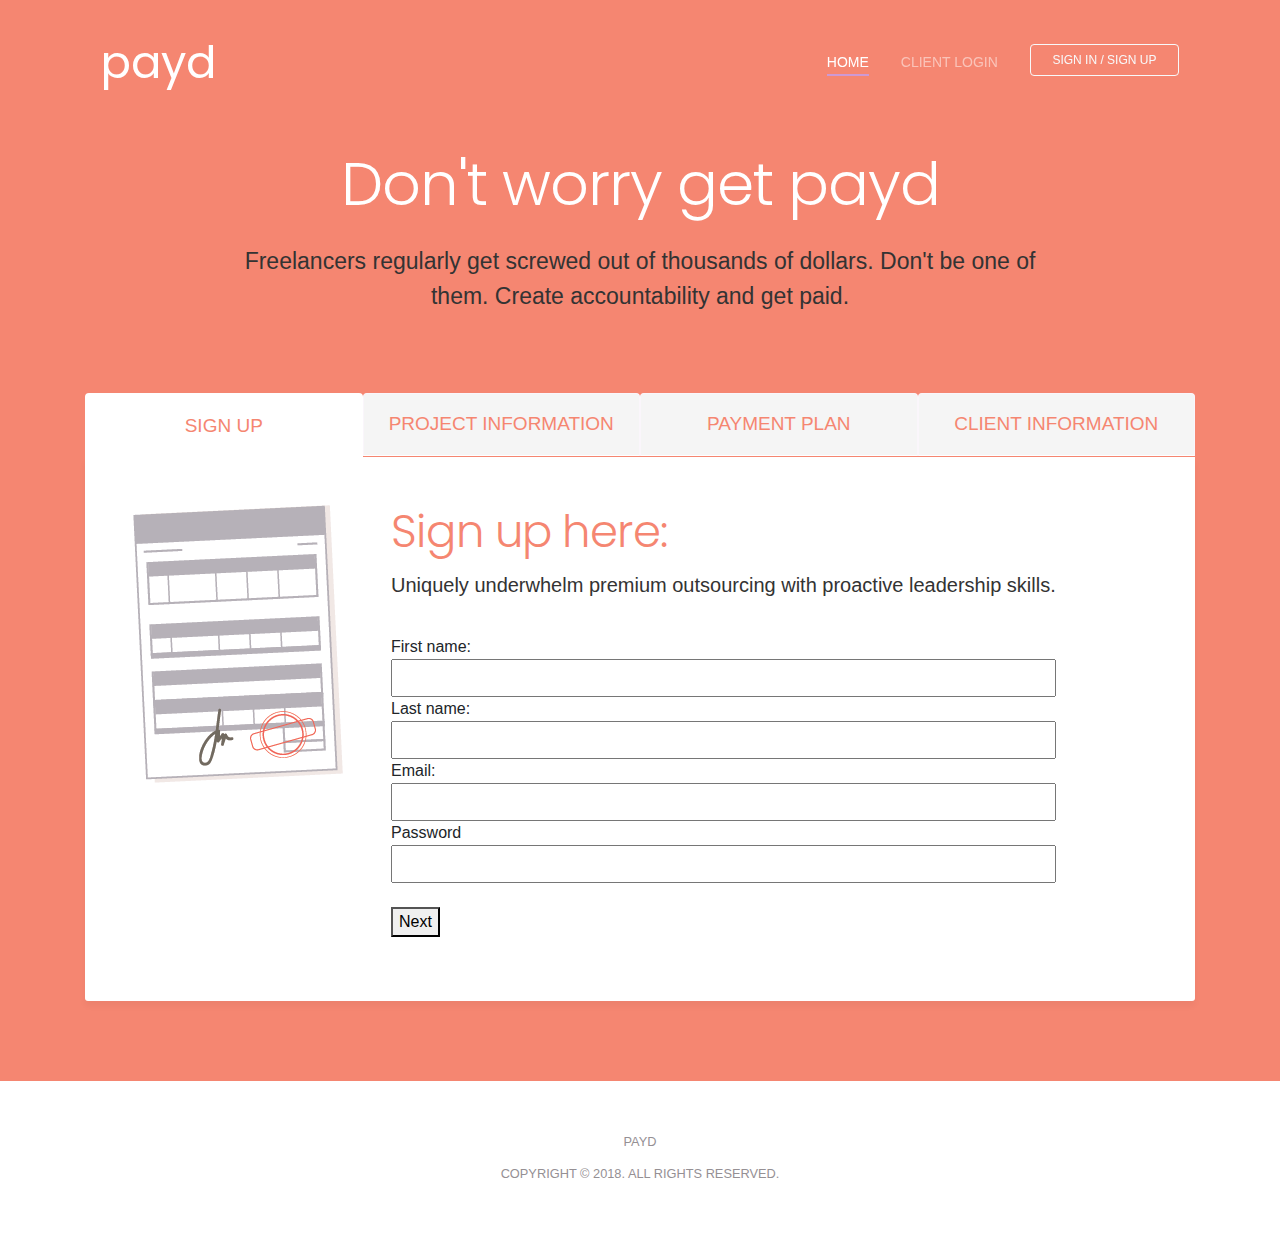
<file: index.html>
<!doctype html>
<html lang="en">


<head>
    <title>Payd</title>
    <!-- Required meta tags -->
    <meta charset="utf-8">
    <meta name="viewport" content="width=device-width, initial-scale=1, shrink-to-fit=no">
    <meta name="description" content="Mobland - Mobile App Landing Page Template">
    <meta name="keywords" content="HTML5, bootstrap, mobile, app, landing, ios, android, responsive">

    <!-- Font -->
    <link rel="dns-prefetch" href="//fonts.googleapis.com">
	<link href="https://fonts.googleapis.com/css?family=Poppins:700,900" rel="stylesheet">

    <!-- Bootstrap CSS -->
    <link rel="stylesheet" href="css/bootstrap.min.css">
    <!-- Themify Icons -->
    <link rel="stylesheet" href="css/themify-icons.css">
    <!-- Owl carousel -->
    <link rel="stylesheet" href="css/owl.carousel.min.css">
    <!-- Main css -->
    <link href="css/style.css" rel="stylesheet">
</head>
<style>
.btn-group button {
    background-color: #F58671; /* Green background */
    border: 1px solid white; /* Green border */
    color: white; /* White text */
    padding: 25px 45px; /* Some padding */
    cursor: pointer; /* Pointer/hand icon */
    float: left; /* Float the buttons side by side */ 
	display: flex;
  	align-items: center;
  	justify-content: center;
}

/* Clear floats (clearfix hack) */
.btn-group:after {
    content: "";
    clear: both;
    display: table;
}

.btn-group button:not(:last-child) {
    border-right: none; /* Prevent double borders */
}

/* Add a background color on hover */
.btn-group button:hover {
    background-color: #333;
}
</style>
<body data-spy="scroll" data-target="#navbar" data-offset="30">

    <!-- Nav Menu -->

    <div class="nav-menu fixed-top">
        <div class="container">
            <div class="row">
                <div class="col-md-12">
                    <nav class="navbar navbar-dark navbar-expand-lg">
                        <a class="navbar-brand" href="index.html">payd</a> <button class="navbar-toggler" type="button" data-toggle="collapse" data-target="#navbar" aria-controls="navbar" aria-expanded="false" aria-label="Toggle navigation"> <span class="navbar-toggler-icon"></span> </button>
                        <div class="collapse navbar-collapse" id="navbar">
                            <ul class="navbar-nav ml-auto">
                                <li class="nav-item"> <a class="nav-link active" href="#home">HOME <span class="sr-only">(current)</span></a> </li>
                                <li class="nav-item"> <a class="nav-link" href="#contact">CLIENT LOGIN</a> </li>
                                <li class="nav-item"><a href="#" class="btn btn-outline-light my-3 my-sm-0 ml-lg-3">SIGN IN / SIGN UP</a></li>
                            </ul>
                        </div>
                    </nav>
                </div>
            </div>
        </div>
    </div>


    <header class="bg-gradient" id="home">
        <div class="container mt-5">
          <h1>Don't worry get payd</h1>
          <p class="tagline">Freelancers regularly get screwed out of thousands of dollars. Don't be one of them. Create accountability and get paid.</p>
        </div>
    </header>
<!-- // end .section -->
    <!-- // end .section -->


    <div class="section light-bg">
        <div class="container">
            <ul class="nav nav-tabs nav-justified" role="tablist">
                <li class="nav-item">
                    <a class="nav-link active" data-toggle="tab" href="#communication">SIGN UP</a>
                </li>
                <li class="nav-item">
                    <a class="nav-link" data-toggle="tab" href="#schedule">PROJECT INFORMATION</a>
                </li>
                <li class="nav-item">
                    <a class="nav-link" data-toggle="tab" href="#messages">PAYMENT PLAN</a>
                </li>
                <li class="nav-item">
                    <a class="nav-link" data-toggle="tab" href="#livechat">CLIENT INFORMATION</a>
                </li>
            </ul>
            <div class="tab-content">
                <div class="tab-pane fade show active" id="communication">
                    <div class="d-flex flex-column flex-lg-row">
                        <img src="images/contract.png" alt="graphic" class="img-fluid rounded align-self-start mr-lg-5 mb-5 mb-lg-0">
                        <div>

                            <h2>Sign up here:</h2>
                            <p class="lead">Uniquely underwhelm premium outsourcing with proactive leadership skills. </p>
<form method="post" action="send_mail.php">
  First name:<br>
  <input type="text" name="first_name" style="width: 100%; padding: 5px 20px;" style="width: 100%;  padding: 20p:">
  <br>
  Last name:<br>
  <input type="text" name="last_name" style="width: 100%; padding: 5px 20px;" >
  <br>
  Email:<br>
  <input type="email" name="email_address" style="width: 100%; padding: 5px 20px;" >
  <br>
  Password<br>
  <input type="password" name="password" style="width: 100%; padding: 5px 20px;" >
  <br><br>
<button>Next</button></form> 
                            </p>
                        </div>
                    </div>
                </div>
                <div class="tab-pane fade" id="schedule">
                    <div class="d-flex flex-column flex-lg-row">
                        <div>
                            <h2>Project Information</h2>
                            <p class="lead">Uniquely underwhelm premium outsourcing with proactive leadership skills. </p>
<form method="post" action="send_mail.php">
  Name of the project:<br>
  <input type="text" name="first_name" style="width: 90%;
    padding: 5px 20px;" >
  <br>
  Description of the project:<br>
  <textarea name="last_name" rows="5" cols="60"></textarea>
  <br><br>
<button>Next</button></form> 

                        </div>
                        <img src="images/project.png" alt="graphic" class="img-fluid rounded align-self-start mr-lg-5 mb-5 mb-lg-0">
                    </div>
                </div>
                <div class="tab-pane fade" id="messages">
                    <div class="d-flex flex-column flex-lg-row">
                        <img src="images/payment.png" alt="graphic" class="img-fluid rounded align-self-start mr-lg-5 mb-5 mb-lg-0">
                        <div>
                            <h2>Payment Plan</h2>
							<strong><p class="lead">Enter Amount: </strong><input type="first_name" id="amount" name="amount" placeholder="$">
                            <strong><p class="lead">Plan Selected: </strong>
                              <select name="plan-selected" id="plan-selected">
                                <option value="hide">-- Please select --</option>
                                <option value="one-timepayment">One-Time Payment</option>
                                <option value="structured">Structured</option>
                              </select>
							
							  <select name="split" id="split">
                                <option value="hide">-- Please select --</option>
                                <option value="5050">50/50 Payment</option>
                                <option value="25">25/25/25/25 Payment</option>
                              </select>
                            </strong></p>
                            <p> </p>
                            
  <div class="table-responsive">          
  <table class="table">
    <thead>
      <tr>
        <th>Percentage</th>
        <th>Amount</th>
        <th>Milestones</th>
      </tr>
    </thead>
    <tbody>
      <tr>
        <td>25%</td>
        <td>$75</td>
        <td><input type="text" name="last_name" style="width: 100%; padding: 5px 20px;" ></td>
      </tr>
      <tr>
        <td>50%</td>
        <td>$75</td>
        <td><input type="text" name="last_name" style="width: 100%; padding: 5px 20px;" ></td>
      </tr>
      <tr>
        <td>75%</td>
        <td>$75</td>
        <td><input type="text" name="last_name" style="width: 100%; padding: 5px 20px;" ></td>
      </tr>
      <tr>
        <td>100%</td>
        <td>$75</td>
        <td><input type="text" name="last_name" style="width: 100%; padding: 5px 20px;" ></td>
      </tr>
    </tbody>
  </table>
<button>Next</button>
  </div>

                        </div>
                    </div>
                </div>
                <div class="tab-pane fade" id="livechat">
                    <div class="d-flex flex-column flex-lg-row">
                        <div>
                            <h2>Client Information</h2>
                            <p class="lead">Uniquely underwhelm premium outsourcing with proactive leadership skills. </p>
<form method="post" action="send_mail.php">
  First name:<br>
  <input type="text" name="first_name" style="width: 100%; padding: 5px 20px;" >
  <br>
  Last name:<br>
  <input type="text" name="last_name" style="width: 100%; padding: 5px 20px;" >
  <br>
  Company:<br>
  <input type="text" name="last_name" style="width: 100%; padding: 5px 20px;" >
  <br>
	Email:<br>
  <input type="text" name="email_address" style="width: 100%; padding: 5px 20px;" >
  <br>
  Password<br>
  <input type="text" name="password" style="width: 100%; padding: 5px 20px;" >
  <br><br>
<button>Request Payment</button>
</form> 
                        </div>
                        <img src="images/client.png" alt="graphic" class="img-fluid rounded align-self-start mr-lg-5 mb-5 mb-lg-0">
                    </div>
                </div>
            </div>


        </div>
    </div>
    <!-- // end .section -->
    <!-- // end .section -->    <!-- // end .section -->
    <!-- // end .section -->
    <!-- // end .section -->
    <!-- // end .section -->    <!-- // end .section -->
    <!-- // end .section -->
    <!-- // end .section -->
    <footer class="my-5 text-center">
        <!-- Copyright removal is not prohibited! -->
		<p class="mb-2"><small>PAYD</small></p>
        <p class="mb-2"><small>COPYRIGHT © 2018. ALL RIGHTS RESERVED.</small></p>
    </footer>

    <!-- jQuery and Bootstrap -->
    <script src="js/jquery-3.2.1.min.js"></script>
    <script src="js/bootstrap.bundle.min.js"></script>
    <!-- Plugins JS -->
    <script src="js/owl.carousel.min.js"></script>
    <!-- Custom JS -->
    <script src="js/script.js"></script>

</body>

</html>
</file>
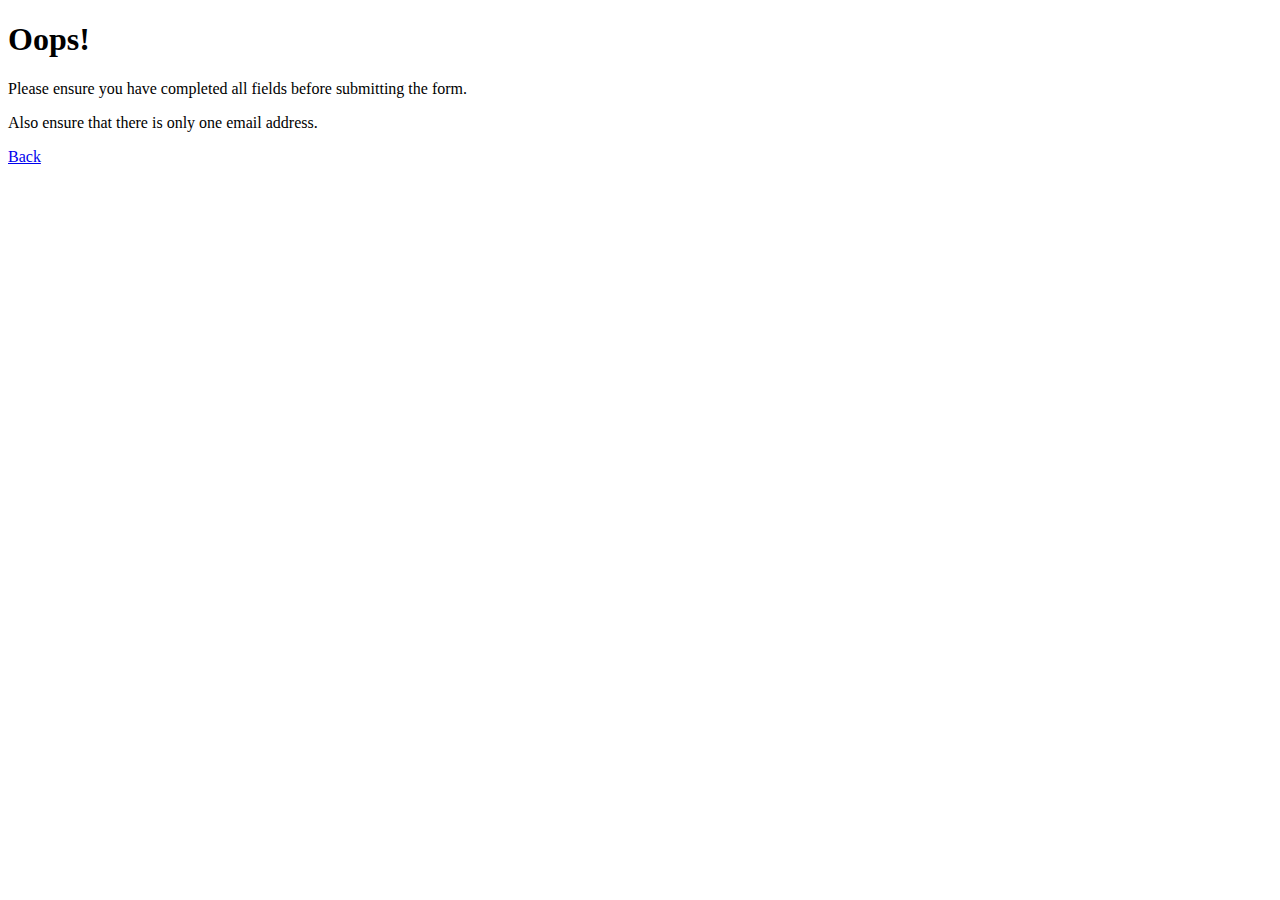
<file: error_message.html>
<!DOCTYPE html>
<title>Error</title>	

<h1>Oops!</h1>
<p>Please ensure you have completed all fields before submitting the form. </p>
<p>Also ensure that there is only one email address.</p>
<p><a href="JavaScript:history.go(-1);">Back</a></p>
</file>
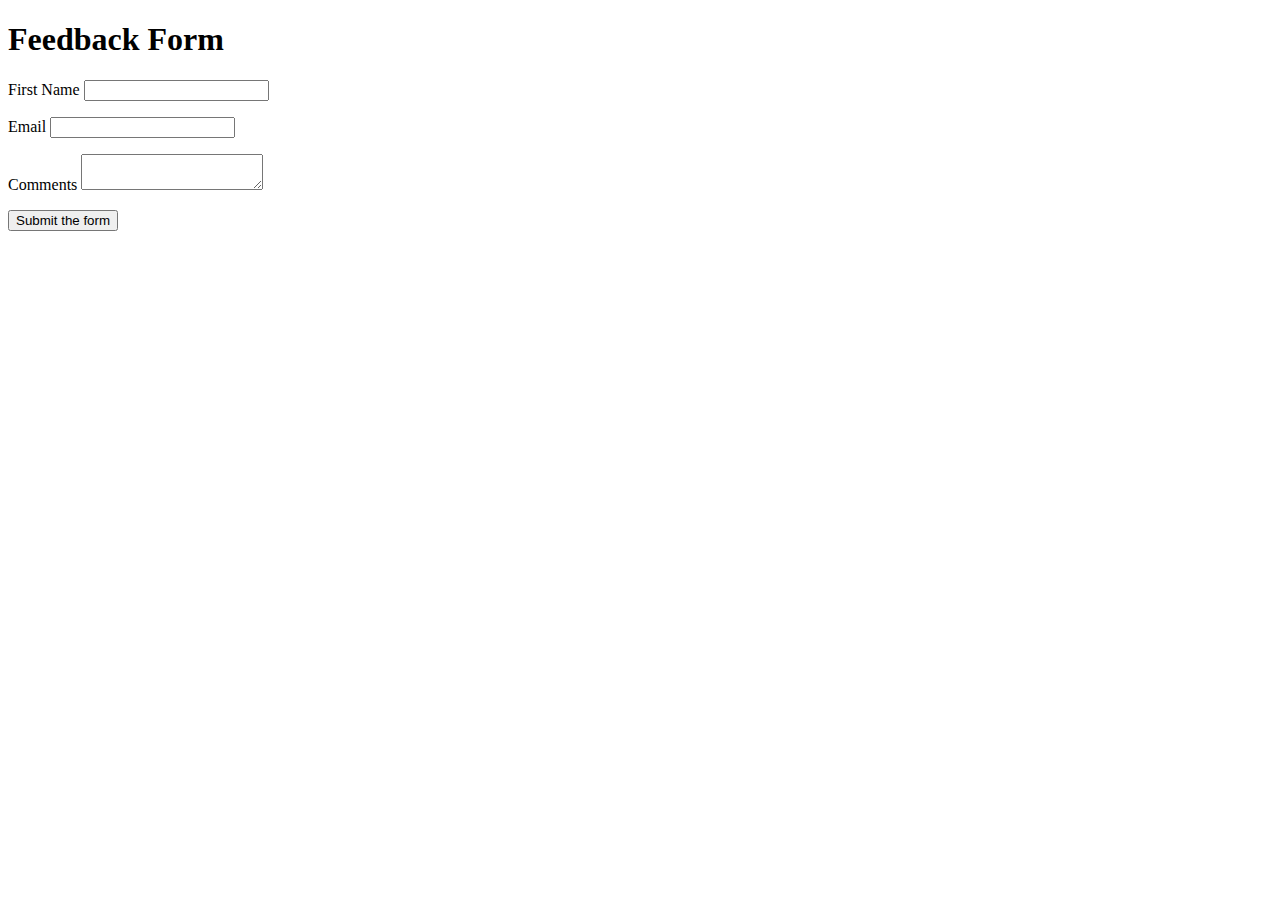
<file: feedback_form.html>
<!DOCTYPE html>
<title>Feedback Form</title>	

<h1>Feedback Form</h1>

<form method="post" action="send_mail.php">
<p>
<label>First Name
<input type="text" name="first_name" required>
</label> 
</p>
<p>
<label>Email 
<input type="email" name="email_address">
</label>
</p>
<p>
<label>Comments
<textarea name="comments" maxlength="500"></textarea>
</label>
</p>
<p><button>Submit the form</button></p>
</form>
</file>
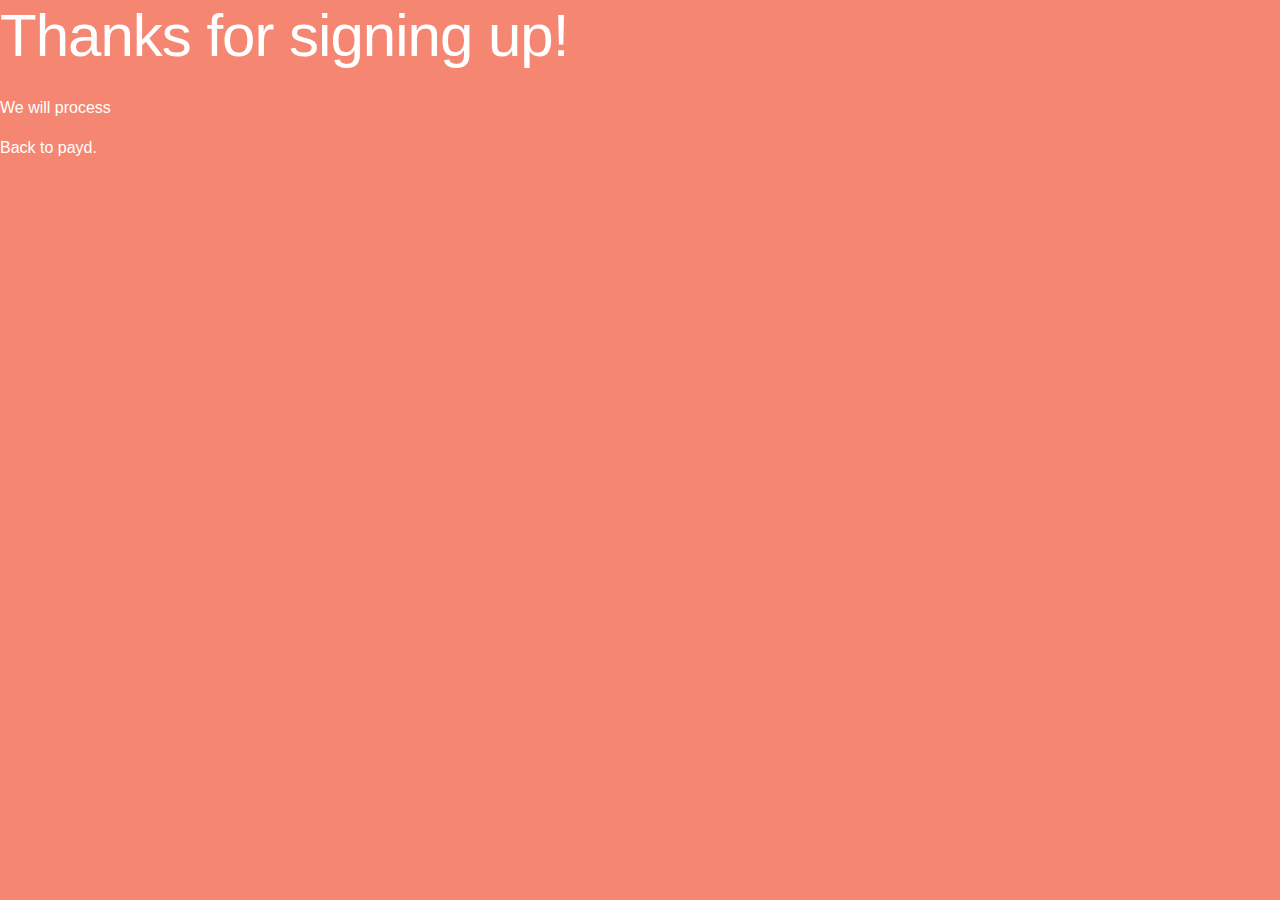
<file: thank_you.html>
<!DOCTYPE html>


<style>
.btn-group button {
    background-color: #F58671; /* Green background */
    border: 1px solid white; /* Green border */
    color: white; /* White text */
    padding: 25px 45px; /* Some padding */
    cursor: pointer; /* Pointer/hand icon */
    float: left; /* Float the buttons side by side */ 
	display: flex;
  	align-items: center;
  	justify-content: center;
}

/* Clear floats (clearfix hack) */
.btn-group:after {
    content: "";
    clear: both;
    display: table;
}

.btn-group button:not(:last-child) {
    border-right: none; /* Prevent double borders */
}

/* Add a background color on hover */
.btn-group button:hover {
    background-color: #333;
}
</style>
    <!-- Bootstrap CSS -->
    <link rel="stylesheet" href="css/bootstrap.min.css">
    <!-- Themify Icons -->
    <link rel="stylesheet" href="css/themify-icons.css">
    <!-- Owl carousel -->
    <link rel="stylesheet" href="css/owl.carousel.min.css">
    <!-- Main css -->
    <link href="css/style.css" rel="stylesheet">
<title>Thank You</title>	
<body style="background-color: #F58671;
"> <h1 style="
    color: #fff;
">Thanks for signing up!</h1>
<p style="color: #fff;">We will process</p>
<p style="color: #fff;"style="color: #fff;"><a href="index.html" style="color: #fff;">Back to payd</a>.</p></body>
</file>
<file: css/themify-icons.css>
@font-face {
    font-family: 'themify';
    src: url('../fonts/themify.eot?-fvbane');
    src: url('../fonts/themify.eot?#iefix-fvbane') format('embedded-opentype'), url('../fonts/themify.woff?-fvbane') format('woff'), url('../fonts/themify.ttf?-fvbane') format('truetype'), url('../fonts/themify.svg?-fvbane#themify') format('svg');
    font-weight: normal;
    font-style: normal;
}

[class^="ti-"],
[class*=" ti-"] {
    font-family: 'themify';
    speak: none;
    font-style: normal;
    font-weight: normal;
    font-variant: normal;
    text-transform: none;
    line-height: 1;
    /* Better Font Rendering =========== */
    -webkit-font-smoothing: antialiased;
    -moz-osx-font-smoothing: grayscale;
}

.ti-wand:before {
    content: "\e600";
}

.ti-volume:before {
    content: "\e601";
}

.ti-user:before {
    content: "\e602";
}

.ti-unlock:before {
    content: "\e603";
}

.ti-unlink:before {
    content: "\e604";
}

.ti-trash:before {
    content: "\e605";
}

.ti-thought:before {
    content: "\e606";
}

.ti-target:before {
    content: "\e607";
}

.ti-tag:before {
    content: "\e608";
}

.ti-tablet:before {
    content: "\e609";
}

.ti-star:before {
    content: "\e60a";
}

.ti-spray:before {
    content: "\e60b";
}

.ti-signal:before {
    content: "\e60c";
}

.ti-shopping-cart:before {
    content: "\e60d";
}

.ti-shopping-cart-full:before {
    content: "\e60e";
}

.ti-settings:before {
    content: "\e60f";
}

.ti-search:before {
    content: "\e610";
}

.ti-zoom-in:before {
    content: "\e611";
}

.ti-zoom-out:before {
    content: "\e612";
}

.ti-cut:before {
    content: "\e613";
}

.ti-ruler:before {
    content: "\e614";
}

.ti-ruler-pencil:before {
    content: "\e615";
}

.ti-ruler-alt:before {
    content: "\e616";
}

.ti-bookmark:before {
    content: "\e617";
}

.ti-bookmark-alt:before {
    content: "\e618";
}

.ti-reload:before {
    content: "\e619";
}

.ti-plus:before {
    content: "\e61a";
}

.ti-pin:before {
    content: "\e61b";
}

.ti-pencil:before {
    content: "\e61c";
}

.ti-pencil-alt:before {
    content: "\e61d";
}

.ti-paint-roller:before {
    content: "\e61e";
}

.ti-paint-bucket:before {
    content: "\e61f";
}

.ti-na:before {
    content: "\e620";
}

.ti-mobile:before {
    content: "\e621";
}

.ti-minus:before {
    content: "\e622";
}

.ti-medall:before {
    content: "\e623";
}

.ti-medall-alt:before {
    content: "\e624";
}

.ti-marker:before {
    content: "\e625";
}

.ti-marker-alt:before {
    content: "\e626";
}

.ti-arrow-up:before {
    content: "\e627";
}

.ti-arrow-right:before {
    content: "\e628";
}

.ti-arrow-left:before {
    content: "\e629";
}

.ti-arrow-down:before {
    content: "\e62a";
}

.ti-lock:before {
    content: "\e62b";
}

.ti-location-arrow:before {
    content: "\e62c";
}

.ti-link:before {
    content: "\e62d";
}

.ti-layout:before {
    content: "\e62e";
}

.ti-layers:before {
    content: "\e62f";
}

.ti-layers-alt:before {
    content: "\e630";
}

.ti-key:before {
    content: "\e631";
}

.ti-import:before {
    content: "\e632";
}

.ti-image:before {
    content: "\e633";
}

.ti-heart:before {
    content: "\e634";
}

.ti-heart-broken:before {
    content: "\e635";
}

.ti-hand-stop:before {
    content: "\e636";
}

.ti-hand-open:before {
    content: "\e637";
}

.ti-hand-drag:before {
    content: "\e638";
}

.ti-folder:before {
    content: "\e639";
}

.ti-flag:before {
    content: "\e63a";
}

.ti-flag-alt:before {
    content: "\e63b";
}

.ti-flag-alt-2:before {
    content: "\e63c";
}

.ti-eye:before {
    content: "\e63d";
}

.ti-export:before {
    content: "\e63e";
}

.ti-exchange-vertical:before {
    content: "\e63f";
}

.ti-desktop:before {
    content: "\e640";
}

.ti-cup:before {
    content: "\e641";
}

.ti-crown:before {
    content: "\e642";
}

.ti-comments:before {
    content: "\e643";
}

.ti-comment:before {
    content: "\e644";
}

.ti-comment-alt:before {
    content: "\e645";
}

.ti-close:before {
    content: "\e646";
}

.ti-clip:before {
    content: "\e647";
}

.ti-angle-up:before {
    content: "\e648";
}

.ti-angle-right:before {
    content: "\e649";
}

.ti-angle-left:before {
    content: "\e64a";
}

.ti-angle-down:before {
    content: "\e64b";
}

.ti-check:before {
    content: "\e64c";
}

.ti-check-box:before {
    content: "\e64d";
}

.ti-camera:before {
    content: "\e64e";
}

.ti-announcement:before {
    content: "\e64f";
}

.ti-brush:before {
    content: "\e650";
}

.ti-briefcase:before {
    content: "\e651";
}

.ti-bolt:before {
    content: "\e652";
}

.ti-bolt-alt:before {
    content: "\e653";
}

.ti-blackboard:before {
    content: "\e654";
}

.ti-bag:before {
    content: "\e655";
}

.ti-move:before {
    content: "\e656";
}

.ti-arrows-vertical:before {
    content: "\e657";
}

.ti-arrows-horizontal:before {
    content: "\e658";
}

.ti-fullscreen:before {
    content: "\e659";
}

.ti-arrow-top-right:before {
    content: "\e65a";
}

.ti-arrow-top-left:before {
    content: "\e65b";
}

.ti-arrow-circle-up:before {
    content: "\e65c";
}

.ti-arrow-circle-right:before {
    content: "\e65d";
}

.ti-arrow-circle-left:before {
    content: "\e65e";
}

.ti-arrow-circle-down:before {
    content: "\e65f";
}

.ti-angle-double-up:before {
    content: "\e660";
}

.ti-angle-double-right:before {
    content: "\e661";
}

.ti-angle-double-left:before {
    content: "\e662";
}

.ti-angle-double-down:before {
    content: "\e663";
}

.ti-zip:before {
    content: "\e664";
}

.ti-world:before {
    content: "\e665";
}

.ti-wheelchair:before {
    content: "\e666";
}

.ti-view-list:before {
    content: "\e667";
}

.ti-view-list-alt:before {
    content: "\e668";
}

.ti-view-grid:before {
    content: "\e669";
}

.ti-uppercase:before {
    content: "\e66a";
}

.ti-upload:before {
    content: "\e66b";
}

.ti-underline:before {
    content: "\e66c";
}

.ti-truck:before {
    content: "\e66d";
}

.ti-timer:before {
    content: "\e66e";
}

.ti-ticket:before {
    content: "\e66f";
}

.ti-thumb-up:before {
    content: "\e670";
}

.ti-thumb-down:before {
    content: "\e671";
}

.ti-text:before {
    content: "\e672";
}

.ti-stats-up:before {
    content: "\e673";
}

.ti-stats-down:before {
    content: "\e674";
}

.ti-split-v:before {
    content: "\e675";
}

.ti-split-h:before {
    content: "\e676";
}

.ti-smallcap:before {
    content: "\e677";
}

.ti-shine:before {
    content: "\e678";
}

.ti-shift-right:before {
    content: "\e679";
}

.ti-shift-left:before {
    content: "\e67a";
}

.ti-shield:before {
    content: "\e67b";
}

.ti-notepad:before {
    content: "\e67c";
}

.ti-server:before {
    content: "\e67d";
}

.ti-quote-right:before {
    content: "\e67e";
}

.ti-quote-left:before {
    content: "\e67f";
}

.ti-pulse:before {
    content: "\e680";
}

.ti-printer:before {
    content: "\e681";
}

.ti-power-off:before {
    content: "\e682";
}

.ti-plug:before {
    content: "\e683";
}

.ti-pie-chart:before {
    content: "\e684";
}

.ti-paragraph:before {
    content: "\e685";
}

.ti-panel:before {
    content: "\e686";
}

.ti-package:before {
    content: "\e687";
}

.ti-music:before {
    content: "\e688";
}

.ti-music-alt:before {
    content: "\e689";
}

.ti-mouse:before {
    content: "\e68a";
}

.ti-mouse-alt:before {
    content: "\e68b";
}

.ti-money:before {
    content: "\e68c";
}

.ti-microphone:before {
    content: "\e68d";
}

.ti-menu:before {
    content: "\e68e";
}

.ti-menu-alt:before {
    content: "\e68f";
}

.ti-map:before {
    content: "\e690";
}

.ti-map-alt:before {
    content: "\e691";
}

.ti-loop:before {
    content: "\e692";
}

.ti-location-pin:before {
    content: "\e693";
}

.ti-list:before {
    content: "\e694";
}

.ti-light-bulb:before {
    content: "\e695";
}

.ti-Italic:before {
    content: "\e696";
}

.ti-info:before {
    content: "\e697";
}

.ti-infinite:before {
    content: "\e698";
}

.ti-id-badge:before {
    content: "\e699";
}

.ti-hummer:before {
    content: "\e69a";
}

.ti-home:before {
    content: "\e69b";
}

.ti-help:before {
    content: "\e69c";
}

.ti-headphone:before {
    content: "\e69d";
}

.ti-harddrives:before {
    content: "\e69e";
}

.ti-harddrive:before {
    content: "\e69f";
}

.ti-gift:before {
    content: "\e6a0";
}

.ti-game:before {
    content: "\e6a1";
}

.ti-filter:before {
    content: "\e6a2";
}

.ti-files:before {
    content: "\e6a3";
}

.ti-file:before {
    content: "\e6a4";
}

.ti-eraser:before {
    content: "\e6a5";
}

.ti-envelope:before {
    content: "\e6a6";
}

.ti-download:before {
    content: "\e6a7";
}

.ti-direction:before {
    content: "\e6a8";
}

.ti-direction-alt:before {
    content: "\e6a9";
}

.ti-dashboard:before {
    content: "\e6aa";
}

.ti-control-stop:before {
    content: "\e6ab";
}

.ti-control-shuffle:before {
    content: "\e6ac";
}

.ti-control-play:before {
    content: "\e6ad";
}

.ti-control-pause:before {
    content: "\e6ae";
}

.ti-control-forward:before {
    content: "\e6af";
}

.ti-control-backward:before {
    content: "\e6b0";
}

.ti-cloud:before {
    content: "\e6b1";
}

.ti-cloud-up:before {
    content: "\e6b2";
}

.ti-cloud-down:before {
    content: "\e6b3";
}

.ti-clipboard:before {
    content: "\e6b4";
}

.ti-car:before {
    content: "\e6b5";
}

.ti-calendar:before {
    content: "\e6b6";
}

.ti-book:before {
    content: "\e6b7";
}

.ti-bell:before {
    content: "\e6b8";
}

.ti-basketball:before {
    content: "\e6b9";
}

.ti-bar-chart:before {
    content: "\e6ba";
}

.ti-bar-chart-alt:before {
    content: "\e6bb";
}

.ti-back-right:before {
    content: "\e6bc";
}

.ti-back-left:before {
    content: "\e6bd";
}

.ti-arrows-corner:before {
    content: "\e6be";
}

.ti-archive:before {
    content: "\e6bf";
}

.ti-anchor:before {
    content: "\e6c0";
}

.ti-align-right:before {
    content: "\e6c1";
}

.ti-align-left:before {
    content: "\e6c2";
}

.ti-align-justify:before {
    content: "\e6c3";
}

.ti-align-center:before {
    content: "\e6c4";
}

.ti-alert:before {
    content: "\e6c5";
}

.ti-alarm-clock:before {
    content: "\e6c6";
}

.ti-agenda:before {
    content: "\e6c7";
}

.ti-write:before {
    content: "\e6c8";
}

.ti-window:before {
    content: "\e6c9";
}

.ti-widgetized:before {
    content: "\e6ca";
}

.ti-widget:before {
    content: "\e6cb";
}

.ti-widget-alt:before {
    content: "\e6cc";
}

.ti-wallet:before {
    content: "\e6cd";
}

.ti-video-clapper:before {
    content: "\e6ce";
}

.ti-video-camera:before {
    content: "\e6cf";
}

.ti-vector:before {
    content: "\e6d0";
}

.ti-themify-logo:before {
    content: "\e6d1";
}

.ti-themify-favicon:before {
    content: "\e6d2";
}

.ti-themify-favicon-alt:before {
    content: "\e6d3";
}

.ti-support:before {
    content: "\e6d4";
}

.ti-stamp:before {
    content: "\e6d5";
}

.ti-split-v-alt:before {
    content: "\e6d6";
}

.ti-slice:before {
    content: "\e6d7";
}

.ti-shortcode:before {
    content: "\e6d8";
}

.ti-shift-right-alt:before {
    content: "\e6d9";
}

.ti-shift-left-alt:before {
    content: "\e6da";
}

.ti-ruler-alt-2:before {
    content: "\e6db";
}

.ti-receipt:before {
    content: "\e6dc";
}

.ti-pin2:before {
    content: "\e6dd";
}

.ti-pin-alt:before {
    content: "\e6de";
}

.ti-pencil-alt2:before {
    content: "\e6df";
}

.ti-palette:before {
    content: "\e6e0";
}

.ti-more:before {
    content: "\e6e1";
}

.ti-more-alt:before {
    content: "\e6e2";
}

.ti-microphone-alt:before {
    content: "\e6e3";
}

.ti-magnet:before {
    content: "\e6e4";
}

.ti-line-double:before {
    content: "\e6e5";
}

.ti-line-dotted:before {
    content: "\e6e6";
}

.ti-line-dashed:before {
    content: "\e6e7";
}

.ti-layout-width-full:before {
    content: "\e6e8";
}

.ti-layout-width-default:before {
    content: "\e6e9";
}

.ti-layout-width-default-alt:before {
    content: "\e6ea";
}

.ti-layout-tab:before {
    content: "\e6eb";
}

.ti-layout-tab-window:before {
    content: "\e6ec";
}

.ti-layout-tab-v:before {
    content: "\e6ed";
}

.ti-layout-tab-min:before {
    content: "\e6ee";
}

.ti-layout-slider:before {
    content: "\e6ef";
}

.ti-layout-slider-alt:before {
    content: "\e6f0";
}

.ti-layout-sidebar-right:before {
    content: "\e6f1";
}

.ti-layout-sidebar-none:before {
    content: "\e6f2";
}

.ti-layout-sidebar-left:before {
    content: "\e6f3";
}

.ti-layout-placeholder:before {
    content: "\e6f4";
}

.ti-layout-menu:before {
    content: "\e6f5";
}

.ti-layout-menu-v:before {
    content: "\e6f6";
}

.ti-layout-menu-separated:before {
    content: "\e6f7";
}

.ti-layout-menu-full:before {
    content: "\e6f8";
}

.ti-layout-media-right-alt:before {
    content: "\e6f9";
}

.ti-layout-media-right:before {
    content: "\e6fa";
}

.ti-layout-media-overlay:before {
    content: "\e6fb";
}

.ti-layout-media-overlay-alt:before {
    content: "\e6fc";
}

.ti-layout-media-overlay-alt-2:before {
    content: "\e6fd";
}

.ti-layout-media-left-alt:before {
    content: "\e6fe";
}

.ti-layout-media-left:before {
    content: "\e6ff";
}

.ti-layout-media-center-alt:before {
    content: "\e700";
}

.ti-layout-media-center:before {
    content: "\e701";
}

.ti-layout-list-thumb:before {
    content: "\e702";
}

.ti-layout-list-thumb-alt:before {
    content: "\e703";
}

.ti-layout-list-post:before {
    content: "\e704";
}

.ti-layout-list-large-image:before {
    content: "\e705";
}

.ti-layout-line-solid:before {
    content: "\e706";
}

.ti-layout-grid4:before {
    content: "\e707";
}

.ti-layout-grid3:before {
    content: "\e708";
}

.ti-layout-grid2:before {
    content: "\e709";
}

.ti-layout-grid2-thumb:before {
    content: "\e70a";
}

.ti-layout-cta-right:before {
    content: "\e70b";
}

.ti-layout-cta-left:before {
    content: "\e70c";
}

.ti-layout-cta-center:before {
    content: "\e70d";
}

.ti-layout-cta-btn-right:before {
    content: "\e70e";
}

.ti-layout-cta-btn-left:before {
    content: "\e70f";
}

.ti-layout-column4:before {
    content: "\e710";
}

.ti-layout-column3:before {
    content: "\e711";
}

.ti-layout-column2:before {
    content: "\e712";
}

.ti-layout-accordion-separated:before {
    content: "\e713";
}

.ti-layout-accordion-merged:before {
    content: "\e714";
}

.ti-layout-accordion-list:before {
    content: "\e715";
}

.ti-ink-pen:before {
    content: "\e716";
}

.ti-info-alt:before {
    content: "\e717";
}

.ti-help-alt:before {
    content: "\e718";
}

.ti-headphone-alt:before {
    content: "\e719";
}

.ti-hand-point-up:before {
    content: "\e71a";
}

.ti-hand-point-right:before {
    content: "\e71b";
}

.ti-hand-point-left:before {
    content: "\e71c";
}

.ti-hand-point-down:before {
    content: "\e71d";
}

.ti-gallery:before {
    content: "\e71e";
}

.ti-face-smile:before {
    content: "\e71f";
}

.ti-face-sad:before {
    content: "\e720";
}

.ti-credit-card:before {
    content: "\e721";
}

.ti-control-skip-forward:before {
    content: "\e722";
}

.ti-control-skip-backward:before {
    content: "\e723";
}

.ti-control-record:before {
    content: "\e724";
}

.ti-control-eject:before {
    content: "\e725";
}

.ti-comments-smiley:before {
    content: "\e726";
}

.ti-brush-alt:before {
    content: "\e727";
}

.ti-youtube:before {
    content: "\e728";
}

.ti-vimeo:before {
    content: "\e729";
}

.ti-twitter:before {
    content: "\e72a";
}

.ti-time:before {
    content: "\e72b";
}

.ti-tumblr:before {
    content: "\e72c";
}

.ti-skype:before {
    content: "\e72d";
}

.ti-share:before {
    content: "\e72e";
}

.ti-share-alt:before {
    content: "\e72f";
}

.ti-rocket:before {
    content: "\e730";
}

.ti-pinterest:before {
    content: "\e731";
}

.ti-new-window:before {
    content: "\e732";
}

.ti-microsoft:before {
    content: "\e733";
}

.ti-list-ol:before {
    content: "\e734";
}

.ti-linkedin:before {
    content: "\e735";
}

.ti-layout-sidebar-2:before {
    content: "\e736";
}

.ti-layout-grid4-alt:before {
    content: "\e737";
}

.ti-layout-grid3-alt:before {
    content: "\e738";
}

.ti-layout-grid2-alt:before {
    content: "\e739";
}

.ti-layout-column4-alt:before {
    content: "\e73a";
}

.ti-layout-column3-alt:before {
    content: "\e73b";
}

.ti-layout-column2-alt:before {
    content: "\e73c";
}

.ti-instagram:before {
    content: "\e73d";
}

.ti-google:before {
    content: "\e73e";
}

.ti-github:before {
    content: "\e73f";
}

.ti-flickr:before {
    content: "\e740";
}

.ti-facebook:before {
    content: "\e741";
}

.ti-dropbox:before {
    content: "\e742";
}

.ti-dribbble:before {
    content: "\e743";
}

.ti-apple:before {
    content: "\e744";
}

.ti-android:before {
    content: "\e745";
}

.ti-save:before {
    content: "\e746";
}

.ti-save-alt:before {
    content: "\e747";
}

.ti-yahoo:before {
    content: "\e748";
}

.ti-wordpress:before {
    content: "\e749";
}

.ti-vimeo-alt:before {
    content: "\e74a";
}

.ti-twitter-alt:before {
    content: "\e74b";
}

.ti-tumblr-alt:before {
    content: "\e74c";
}

.ti-trello:before {
    content: "\e74d";
}

.ti-stack-overflow:before {
    content: "\e74e";
}

.ti-soundcloud:before {
    content: "\e74f";
}

.ti-sharethis:before {
    content: "\e750";
}

.ti-sharethis-alt:before {
    content: "\e751";
}

.ti-reddit:before {
    content: "\e752";
}

.ti-pinterest-alt:before {
    content: "\e753";
}

.ti-microsoft-alt:before {
    content: "\e754";
}

.ti-linux:before {
    content: "\e755";
}

.ti-jsfiddle:before {
    content: "\e756";
}

.ti-joomla:before {
    content: "\e757";
}

.ti-html5:before {
    content: "\e758";
}

.ti-flickr-alt:before {
    content: "\e759";
}

.ti-email:before {
    content: "\e75a";
}

.ti-drupal:before {
    content: "\e75b";
}

.ti-dropbox-alt:before {
    content: "\e75c";
}

.ti-css3:before {
    content: "\e75d";
}

.ti-rss:before {
    content: "\e75e";
}

.ti-rss-alt:before {
    content: "\e75f";
}

.ti-lg {
    font-size: 1.33333333em;
    line-height: 0.75em;
    vertical-align: -15%;
}

.ti-2x {
    font-size: 2em;
}

.ti-3x {
    font-size: 3em;
}

.ti-4x {
    font-size: 4em;
}

.ti-5x {
    font-size: 5em;
}
</file>
<file: css/style.css>
@charset "UTF-8";

/*

Style   : MobApp CSS
Version : 1.0
Author  : Surjith S M
URI     : https://surjithctly.in/

Copyright © All rights Reserved 

*/


/*------------------------
[TABLE OF CONTENTS]
    
1. GLOBAL STYLES
2. NAVBAR
3. HERO
4. TABS
5. TESTIMONIALS
6. IMAGE GALLERY
7. PRICING
8. CALL TO ACTION
9. FOOTER

------------------------*/


/* GLOBAL
----------------------*/

body {
    font-family: 'Rubik', sans-serif;
    position: relative;
}

a {
    color: #e38cb7;
}

a:hover,
a:focus {
    color: #d6619c;
}

h1 {
    font-size: 60px;
    font-weight: 300;
    letter-spacing: -1px;
    margin-bottom: 1.5rem;
	font-family: 'Poppins', sans-serif;
}

h2 {
    font-size: 45px;
    font-weight: 300;
    color: #F58671;
    letter-spacing: -1px;
    margin-bottom: 1rem;
}

h3 {
    color: #633991;
    font-size: 33px;
    font-weight: 500;
}

h4 {
    font-size: 20px;
    font-weight: 500;
    color: #633991;
}

h5 {
    font-size: 28px;
    font-weight: 300;
    color: #633991;
    margin-bottom: 0.7rem;
}

p {
    color: #959094;
}

p.lead {
    color: #333;
    margin-bottom: 2rem;
}

.text-primary {
    color: #e38cb7 !important;
}

.light-font {
    font-weight: 300;
}

.btn {
    font-size: 12px;
    font-weight: 400;
    text-transform: uppercase;
    padding: 0.375rem 1.35rem;
    transition: all 0.3s ease;
}

.btn-outline-light:hover {
    color: #d6619c;
}

.btn-primary {
    border-radius: 3px;
    background-image: -moz-linear-gradient( 122deg, #e54595 0%, #fd378e 100%);
    background-image: -webkit-linear-gradient( 122deg, #e54595 0%, #fd378e 100%);
    background-image: -ms-linear-gradient( 122deg, #e54595 0%, #fd378e 100%);
    background-image: linear-gradient( 122deg, #e54595 0%, #fd378e 100%);
    box-shadow: 0px 9px 32px 0px rgba(0, 0, 0, 0.2);
    font-weight: 500;
    padding: 0.6rem 2rem;
    border: 0;
}

.btn-primary:hover,
.btn-primary:focus,
.btn-primary:active,
.btn-primary:not([disabled]):not(.disabled).active,
.btn-primary:not([disabled]):not(.disabled):active,
.show>.btn-primary.dropdown-toggle {
    background-image: linear-gradient( 122deg, #fd378e 0%, #e54595 100%);
    box-shadow: 0px 9px 32px 0px rgba(0, 0, 0, 0.3);
    color: #FFF;
}

.btn-light {
    border-radius: 3px;
    background: #FFF;
    box-shadow: 0px 9px 32px 0px rgba(0, 0, 0, 0.26);
    font-size: 14px;
    font-weight: 500;
    color: #633991;
    margin: 0.5rem;
    padding: 0.7rem 1.6rem;
    line-height: 1.8;
}

.btn-group-lg>.btn,
.btn-lg {
    padding: 0.8rem 1rem;
    font-size: 15px;
}

.light-bg {
    background-color: #faf6fb;
}

.section {
    padding: 80px 0;
	background-color: #F58671;
}

.section-title {
    text-align: center;
    margin-bottom: 3rem;
}

.section-title small {
    color: #998a9b;
}

@media (max-width:767px) {
    h1 {
        font-size: 40px;
    }
    h2 {
        font-size: 30px;
    }
}


/* NAVBAR
----------------------*/

.nav-menu {
    padding: 1rem 0;
    transition: all 0.3s ease;
}

.nav-menu.is-scrolling,
.nav-menu.menu-is-open {
    background-color: #F58671;
}

.nav-menu.is-scrolling {
    padding: 0;
}

.navbar-nav .nav-link {
    position: relative;

}

@media (min-width: 992px) {
    .navbar-expand-lg .navbar-nav .nav-link {
        padding-right: 1rem;
        padding-left: 1rem;
        font-size: 14px;
    }
    .navbar-nav>.nav-item>.nav-link.active:after {
        content: "";
        border-bottom: 2px solid #cd99d4;
        left: 1rem;
        right: 1rem;
        bottom: 5px;
        height: 1px;
        position: absolute;
		
    }
}

@media (max-width:991px) {
    .navbar-nav.is-scrolling {
        padding-bottom: 1rem;
    }
    .navbar-nav .nav-item {
        text-align: center;
    }
}


/* HERO
----------------------*/

header {
    padding: 100px 0 0;
    text-align: center;
    color: #FFF;
}

.bg-gradient {
    background-color: #F58671;

}

.tagline {
    font-size: 23px;
    font-weight: 300;
    color: #333;
    max-width: 800px;
    margin: 0 auto;
	/*padding-bottom: 40px;*/
}

.img-holder {
    height: 0;
    padding-bottom: 33%;
    overflow: hidden;
}

@media (max-width:1200px) {
    .img-holder {
        padding-bottom: 50%;
    }
}

@media (max-width:767px) {
    .tagline {
        font-size: 17px;
    }
    .img-holder {
        padding-bottom: 100%;
    }
}


/* FEATURES
----------------------*/

.gradient-fill:before {
    color: #fc73b4;
    background: -moz-linear-gradient(top, #9477b4 0%, #fc73b4 100%);
    background: -webkit-linear-gradient(top, #9477b4 0%, #fc73b4 100%);
    background: linear-gradient(to bottom, #9477b4 0%, #fc73b4 100%);
    -webkit-background-clip: text;
    background-clip: text;
    -webkit-text-fill-color: transparent;
}

.card.features {
    border: 0;
    border-radius: 3px;
    box-shadow: 0px 5px 7px 0px rgba(0, 0, 0, 0.04);
    transition: all 0.3s ease;
}

@media (max-width:991px) {
    .card.features {
        margin-bottom: 2rem;
    }
    [class^="col-"]:last-child .card.features {
        margin-bottom: 0;
    }
}

.card.features:before {
    content: "";
    position: absolute;
    width: 3px;
    color: #fc73b4;
    background: -moz-linear-gradient(top, #9477b4 0%, #fc73b4 100%);
    background: -webkit-linear-gradient(top, #9477b4 0%, #fc73b4 100%);
    background: linear-gradient(to bottom, #9477b4 0%, #fc73b4 100%);
    top: 0;
    bottom: 0;
    left: 0;
}

.card-text {
    font-size: 14px;
}

.card.features:hover {
    transform: translateY(-3px);
    -moz-box-shadow: 0px 5px 30px 0px rgba(0, 0, 0, 0.08);
    -webkit-box-shadow: 0px 5px 30px 0px rgba(0, 0, 0, 0.08);
    box-shadow: 0px 5px 30px 0px rgba(0, 0, 0, 0.08);
}

.box-icon {
    box-shadow: 0px 0px 43px 0px rgba(0, 0, 0, 0.14);
    padding: 10px;
    width: 70px;
    border-radius: 3px;
    margin-bottom: 1.5rem;
    background-color: #FFF;
}

.circle-icon {
    box-shadow: 0px 9px 32px 0px rgba(0, 0, 0, 0.07);
    padding: 10px;
    width: 100px;
    height: 100px;
    border-radius: 50%;
    margin-bottom: 1.5rem;
    background-color: #FFF;
    color: #f5378e;
    font-size: 48px;
    text-align: center;
    line-height: 80px;
    font-weight: 300;
    transition: all 0.3s ease;
}

@media (max-width:992px) {
    .circle-icon {
        width: 70px;
        height: 70px;
        font-size: 28px;
        line-height: 50px;
    }
}

.ui-steps li:hover .circle-icon {
    background-image: -moz-linear-gradient( 122deg, #e6388e 0%, #fb378e 100%);
    background-image: -webkit-linear-gradient( 122deg, #e6388e 0%, #fb378e 100%);
    background-image: -ms-linear-gradient( 122deg, #e6388e 0%, #fb378e 100%);
    background-image: linear-gradient( 122deg, #e6388e 0%, #fb378e 100%);
    box-shadow: 0px 9px 32px 0px rgba(0, 0, 0, 0.09);
    color: #FFF;
}

.ui-steps li {
    padding: 15px 0;
}

.ui-steps li:not(:last-child) {
    border-bottom: 1px solid #f8e3f0;
}

.perspective-phone {
    position: relative;
    z-index: -1;
}

@media (min-width:992px) {
    .perspective-phone {
        margin-top: -150px;
    }
}


/*  TABS
----------------------*/

.tab-content {
    border-bottom-right-radius: 3px;
    border-bottom-left-radius: 3px;
    background-color: #FFF;
    box-shadow: 0px 5px 7px 0px rgba(0, 0, 0, 0.04);
    padding: 3rem;
}

@media (max-width:992px) {
    .tab-content {
        padding: 1.5rem;
    }
}

.tab-content p {
    line-height: 1.8;
}

.tab-content h2 {
    margin-bottom: 0.5rem;
	font-family: poppins;
}

.nav-tabs {
    border-bottom: 0;
}

.nav-tabs .nav-item .nav-link,
.nav-tabs .nav-link:focus,
.nav-tabs .nav-link:hover {
    padding: 1rem 1rem;
    border-color: #faf6fb #faf6fb #FFF;
    font-size: 19px;
    color: #F58671;
    background: #f5f5f5;
}

.nav-tabs .nav-link.active {
    background: #FFF;
    border-top-width: 3px;
    border-color: #fff #fff #FFF;
    color: #F58671;
}


/*  TESTIMONIALS
----------------------*/

.owl-carousel .owl-item img.client-img {
    width: 110px;
    margin: 30px auto;
    border-radius: 50%;
    box-shadow: 0px 9px 32px 0px rgba(0, 0, 0, 0.07);
}

.testimonials-single {
    text-align: center;
    max-width: 80%;
    margin: 0 auto;
}

.blockquote {
    color: #7a767a;
    font-weight: 300;
}

.owl-next.disabled,
.owl-prev.disabled {
    opacity: 0.5;
}

.owl-prev,
.owl-next {
    position: absolute;
    top: 50%;
    transform: translateY(-50%);
}

.owl-prev {
    left: 0;
}

.owl-next {
    right: 0;
}

.owl-theme .owl-nav.disabled+.owl-dots {
    margin-top: 60px;
}

.owl-theme .owl-dots .owl-dot span {
    background: #e7d9eb;
    width: 35px;
    height: 8px;
    border-radius: 10px;
    transition: all 0.3s ease-in;
}

.owl-theme .owl-dots .owl-dot:hover span {
    background: #ff487e;
}

.owl-theme .owl-dots .owl-dot.active span {
    background: #ff487e;
    box-shadow: 0px 9px 32px 0px rgba(0, 0, 0, 0.07);
}


/*  IMAGE GALLERY
----------------------*/

.img-gallery .owl-item {
    box-shadow: 0px 9px 32px 0px rgba(0, 0, 0, 0.07);
    transform: scale(0.8);
    transition: all 0.3s ease-in;
}

.img-gallery .owl-item.center {
    transform: scale(1);
}


/*  PRICING
----------------------*/

@media (max-width:992px) {
    .card-deck {
        -ms-flex-direction: column;
        flex-direction: column;
    }
    .card-deck .card {
        margin-bottom: 15px;
    }
}

.card.pricing {
    border: 1px solid #f1eef1;
}

.card.pricing.popular {
    border-top-width: 3px;
    border-color: #ce75b4 #faf6fb #FFF;
    box-shadow: 0px 12px 59px 0px rgba(36, 7, 31, 0.11);
    color: #633991;
}

.card.pricing .card-head {
    text-align: center;
    padding: 40px 0 20px;
}

.card.pricing .card-head .price {
    display: block;
    font-size: 45px;
    font-weight: 300;
    color: #633991;
}

.card.pricing .card-head .price sub {
    bottom: 0;
    font-size: 55%;
}

.card.pricing .list-group-item {
    border: 0;
    text-align: center;
    color: #959094;
    padding: 1.05rem 1.25rem;
}

.card.pricing .list-group-item del {
    color: #d9d3d8;
}

.card.pricing .card-body {
    padding: 1.75rem;
}


/*  CALL TO ACTION
----------------------*/

.call-to-action {
    text-align: center;
    color: #FFF;
    margin: 3rem 0;
}

.call-to-action .box-icon {
    margin-left: auto;
    margin-right: auto;
    border-radius: 5px;
    transform: scale(0.85);
    margin-bottom: 2.5rem;
}

.call-to-action h2 {
    color: #FFF;
}

.call-to-action .tagline {
    font-size: 16px;
    font-weight: 300;
    color: #ffb8f6;
    max-width: 650px;
    margin: 0 auto;
}

.btn-light img {
    margin-right: 0.4rem;
    vertical-align: text-bottom;
}


/*  FOOTER
----------------------*/

.social-icons {
    text-align: right;
}

.social-icons a {
    background-color: #FFF;
    box-shadow: 0px 0px 21px 0px rgba(0, 0, 0, 0.05);
    width: 50px;
    height: 50px;
    display: inline-block;
    text-align: center;
    line-height: 50px;
    margin: 0 0.3rem;
    border-radius: 5px;
    color: #f4c9e2;
    transition: all 0.3s ease;
}

.social-icons a:hover {
    text-decoration: none;
    color: #e38cb7;
}

@media (max-width:991px) {
    .social-icons {
        text-align: center;
        margin-top: 2rem;
    }
	
	.previous {
    background-color: #f1f1f1;
    color: black;
}

.next {
    background-color: #4CAF50;
    color: white;
}

.round {
    border-radius: 50%;
}
</file>
